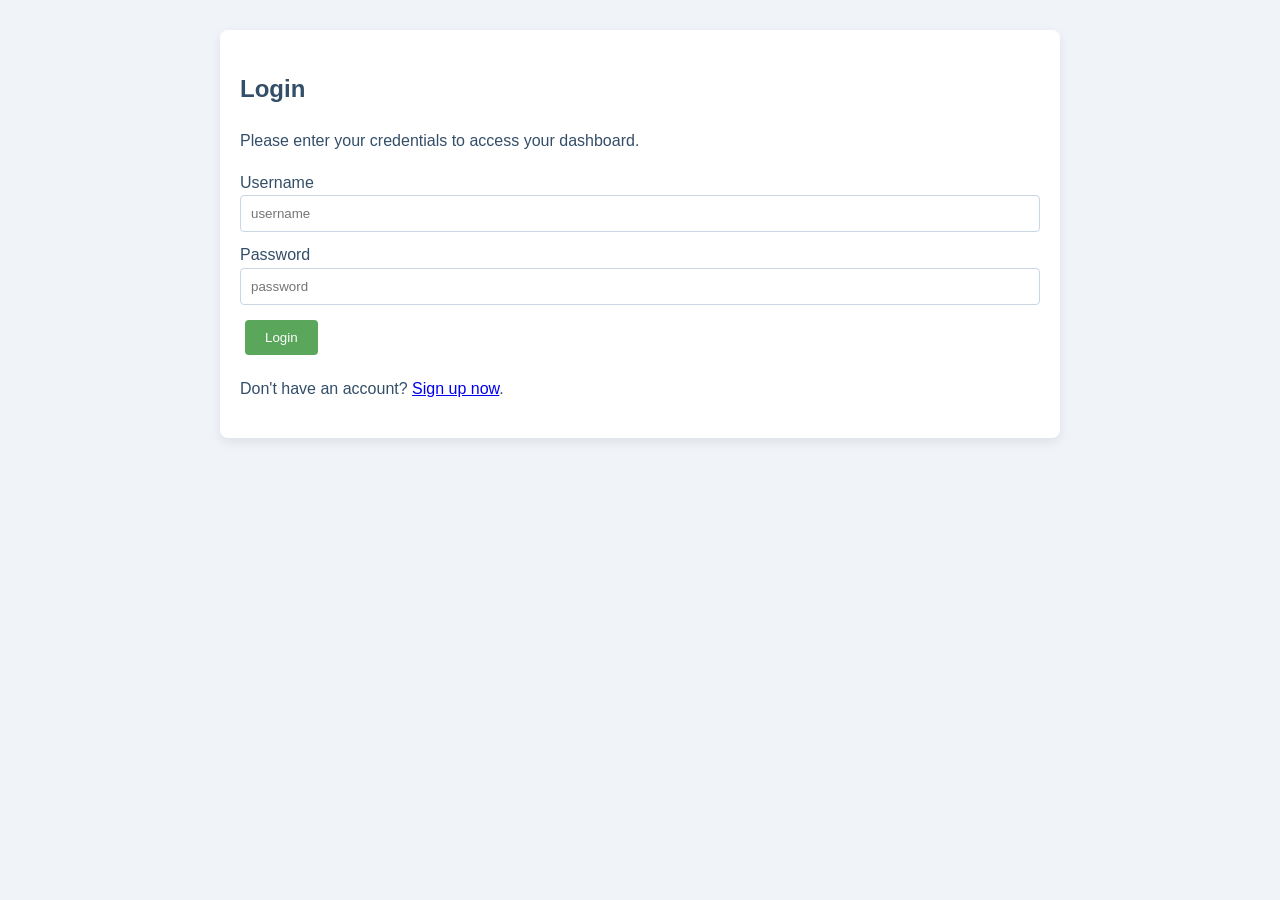
<file: html/login.html>
<!DOCTYPE html>
<html lang="en">
<head>
    <meta charset="UTF-8">
    <title>Login</title>
    <link rel="stylesheet" href="../style/style.css">
</head>
<body>
    <div class="wrapper">
        <h2>Login</h2>
        <p>Please enter your credentials to access your dashboard.</p>

        <form action="../php/login.php" method="post" autocomplete="off">
            <div>
                <label>Username</label>
                <input type="text" name="username" placeholder="username" autocomplete="off" required>
            </div>    
            <div>
                <label>Password</label>
                <input type="password" name="password" placeholder="password" autocomplete="new-password" required>
            </div>
            <div>
                <input type="submit" value="Login" class="button primary">
            </div>
            <p>Don't have an account? <a href="../html/register.html">Sign up now</a>.</p>
        </form>
    </div>
</body>
</html>
</file>
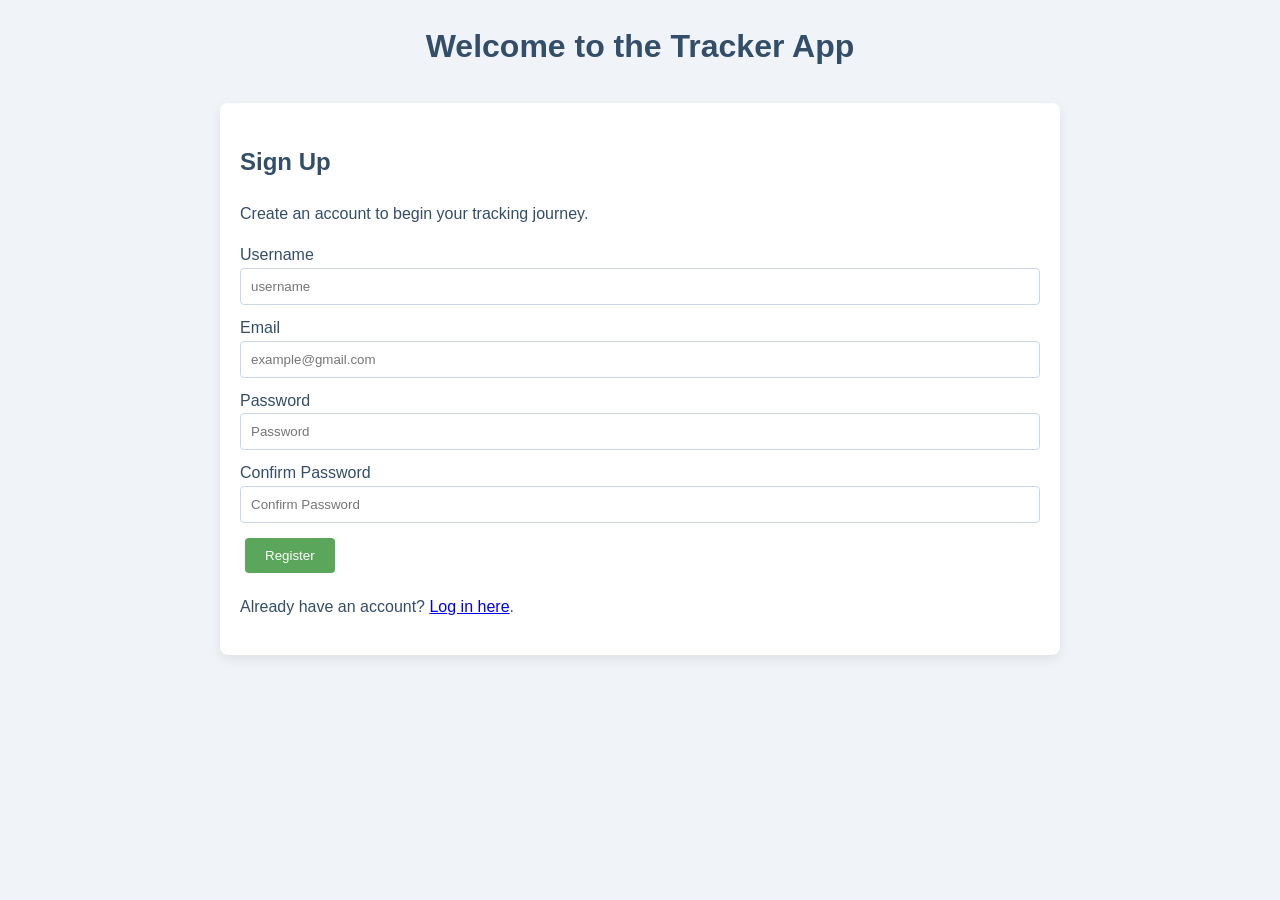
<file: html/register.html>
<!DOCTYPE html>
<html lang="en">
<head>
    <meta charset="UTF-8">
    <title>Sign Up</title>
    <link rel="stylesheet" href="../style/style.css">
</head>
<body>
    <center><h1>Welcome to the Tracker App</h1></center>
    <div class="wrapper">
        <h2>Sign Up</h2>
        <p>Create an account to begin your tracking journey.</p>
        
        <form action="../php/register.php" method="post" autocomplete="off">

            <div>
                <label>Username</label>
                <input type="text" id="username" name="username" required autocomplete="off" placeholder="username">
            </div>    
            
            <div>
                <label>Email</label>
                <input type="email" id="email" name="email" required autocomplete="off" placeholder="example@gmail.com">
            </div>
            
            <div>
                <label>Password</label>
                <input type="password" id="password" name="password" required autocomplete="new-password" placeholder="Password">
            </div>
            
            <div>
                <label>Confirm Password</label>
                <input type="password" id="confirm_password" name="confirm_password" required autocomplete="new-password" placeholder="Confirm Password">
            </div>
            
            <div>
                <input type="submit" value="Register" class="button primary">
            </div>
            
            <p>Already have an account? <a href="login.html">Log in here</a>.</p>
        </form>
    </div>    
</body>
</html>
</file>
<file: style/style.css>
/* style.css */
body {
    font-family: Arial, sans-serif;
    background-color: #f0f4f8; /* Soft, light background */
    color: #334e68; /* Dark, readable text */
    line-height: 1.6;
    margin: 0;
    padding: 0;
}

.header {
    background-color: #79a6d0; /* Soft supportive blue */
    color: white;
    padding: 20px;
    text-align: center;
    box-shadow: 0 2px 4px rgba(0,0,0,0.1);
}

.container, .wrapper {
    max-width: 800px;
    margin: 30px auto;
    padding: 20px;
    background-color: white;
    border-radius: 8px;
    box-shadow: 0 4px 12px rgba(0, 0, 0, 0.08);
}

/* Button Styling */
.button, input[type="submit"] {
    display: inline-block;
    padding: 10px 20px;
    background-color: #79a6d0;
    color: white;
    border: none;
    border-radius: 4px;
    cursor: pointer;
    text-decoration: none;
    transition: background-color 0.3s;
    margin: 5px;
}

.button.primary {
    background-color: #5aa65a; /* Calming green for primary actions */
}

.button:hover, input[type="submit"]:hover {
    background-color: #5587a2;
}

/* Form Elements */
input[type="text"], input[type="password"], input[type="email"], textarea {
    width: 100%;
    padding: 10px;
    border: 1px solid #c9d6e5;
    border-radius: 4px;
    box-sizing: border-box; 
    margin-bottom: 10px;
}
.error {
    color: #d9534f;
    font-size: 0.9em;
    display: block;
}
</file>
